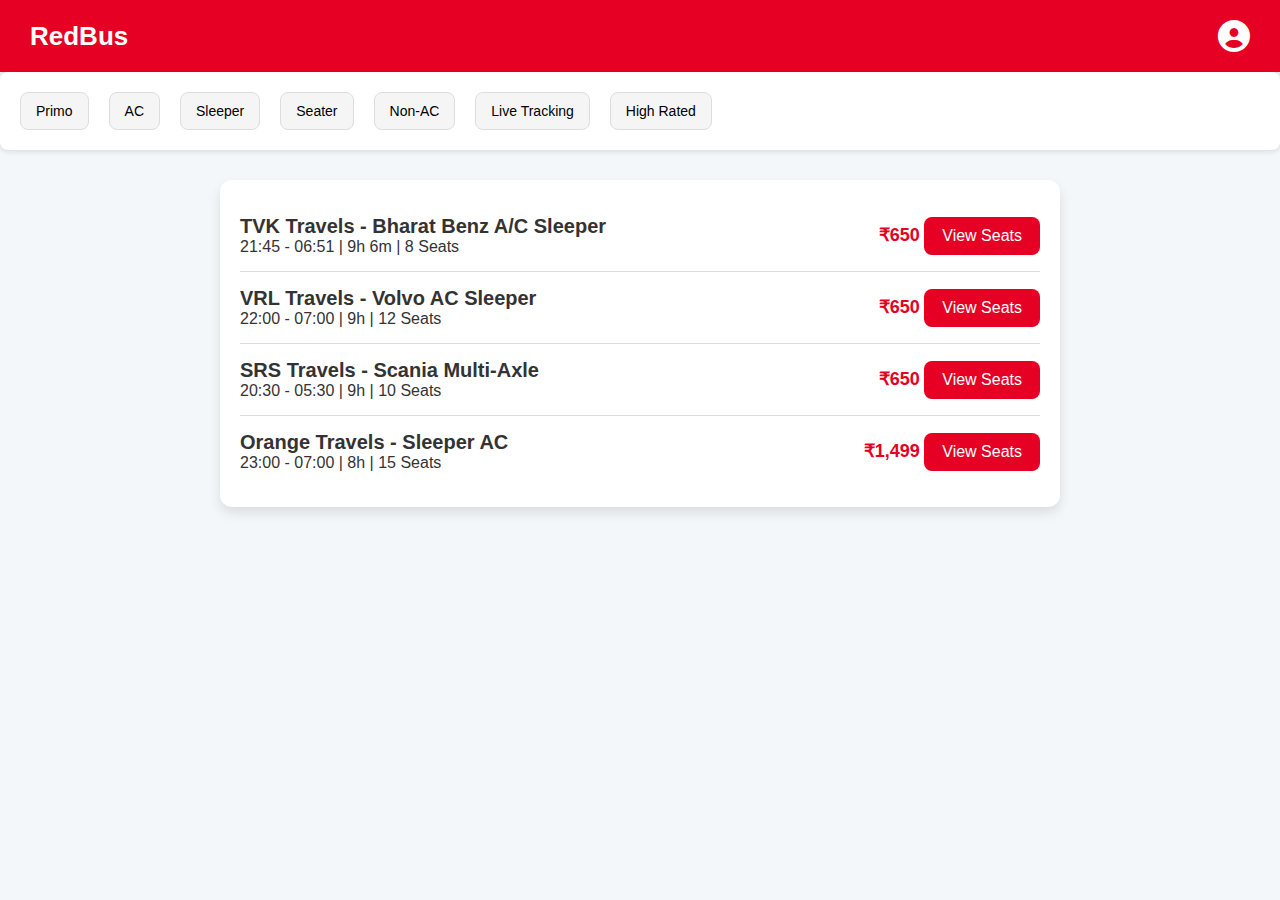
<file: Booking.html>
<!DOCTYPE html>
<html lang="en">
<head>
    <meta charset="UTF-8">
    <meta name="viewport" content="width=device-width, initial-scale=1.0">
    <title>RedBus</title>
    <link rel="stylesheet" href="https://cdnjs.cloudflare.com/ajax/libs/font-awesome/6.4.0/css/all.min.css">
    <style>
       body { 
    font-family: 'Arial', sans-serif; 
    margin: 0; 
    padding: 0; 
    background-color: #f4f7fa; 
    color: #333; 
}

.navbar { 
    background-color: #e60023; 
    padding: 20px 30px; 
    color: #fff; 
    display: flex; 
    justify-content: space-between; 
    align-items: center; 
    box-shadow: 0 4px 8px rgba(0, 0, 0, 0.1); 
}

.navbar h1 { 
    margin: 0; 
    font-size: 26px; 
    font-weight: 600; 
}

.filter-section { 
    padding: 20px; 
    background-color: #fff; 
    display: flex; 
    gap: 20px; 
    overflow-x: auto; 
    border-radius: 8px; 
    box-shadow: 0 2px 5px rgba(0, 0, 0, 0.1); 
}

.filter-section button { 
    background-color: #f5f5f5; 
    border: 1px solid #ddd; 
    padding: 10px 15px; 
    border-radius: 8px; 
    cursor: pointer; 
    white-space: nowrap; 
    font-size: 14px; 
    transition: background-color 0.3s ease, transform 0.3s ease; 
}

.filter-section button:hover { 
    background-color: #e60023; 
    color: #fff; 
    transform: translateY(-2px); 
}

.bus-list { 
    margin: 30px auto; 
    background-color: #fff; 
    border-radius: 12px; 
    padding: 20px; 
    max-width: 800px; 
    box-shadow: 0 6px 12px rgba(0, 0, 0, 0.1); 
}

.bus-item { 
    display: flex; 
    justify-content: space-between; 
    padding: 15px 0; 
    border-bottom: 1px solid #ddd; 
    align-items: center; 
    transition: background-color 0.3s ease; 
}

.bus-item:hover { 
    background-color: #f9f9f9; 
}

.bus-item:last-child { 
    border-bottom: none; 
}

.bus-details { 
    display: flex; 
    flex-direction: column; 
}

.bus-name { 
    font-weight: bold; 
    font-size: 20px; 
    color: #333; 
}

.price { 
    font-weight: bold; 
    font-size: 18px; 
    color: #e60023; 
}

.btn-view { 
    background-color: #e60023; 
    color: #fff; 
    border: none; 
    padding: 10px 18px; 
    border-radius: 8px; 
    cursor: pointer; 
    font-size: 16px; 
    transition: background-color 0.3s ease, transform 0.3s ease; 
}

.btn-view:hover { 
    background-color: #d4001f; 
    transform: translateY(-2px); 
}

@media (max-width: 768px) { 
    .filter-section { 
        flex-direction: column; 
        gap: 10px; 
    }
}

    </style>
</head>
<body>
    <div class="navbar">
        <h1>RedBus</h1>
        <div>
            <i class="fas fa-user-circle fa-2x"></i>
        </div>
    </div>

    <div class="filter-section">
        <button>Primo</button>
        <button>AC</button>
        <button>Sleeper</button>
        <button>Seater</button>
        <button>Non-AC</button>
        <button>Live Tracking</button>
        <button>High Rated</button>
    </div>

    <div class="bus-list">
        <div class="bus-item">
            <div class="bus-details">
                <span class="bus-name">TVK Travels - Bharat Benz A/C Sleeper</span>
                <span>21:45 - 06:51 | 9h 6m | 8 Seats</span>
            </div>
            <div>
                <span class="price">₹650</span>
                <button class="btn-view" onclick="find()">View Seats</button>
            </div>
        </div>
        <div class="bus-item">
            <div class="bus-details">
                <span class="bus-name">VRL Travels - Volvo AC Sleeper</span>
                <span>22:00 - 07:00 | 9h | 12 Seats</span>
            </div>
            <div>
                <span class="price">₹650</span>
                <button class="btn-view" onclick="find()">View Seats</button>
            </div>
        </div>
        <div class="bus-item">
            <div class="bus-details">
                <span class="bus-name">SRS Travels - Scania Multi-Axle</span>
                <span>20:30 - 05:30 | 9h | 10 Seats</span>
            </div>
            <div>
                <span class="price">₹650</span>
                <button class="btn-view" onclick="find()">View Seats</button>
            </div>
        </div>
        <div class="bus-item">
            <div class="bus-details">
                <span class="bus-name">Orange Travels - Sleeper AC</span>
                <span>23:00 - 07:00 | 8h | 15 Seats</span>
            </div>
            <div>
                <span class="price">₹1,499</span>
                <button class="btn-view" onclick="find()">View Seats</button>

<script>
      function find(){
            window.location.href ="./Seats.html"
      }
</script>

              
            </div>
        </div>
    </div>
</body>
</html>
</file>
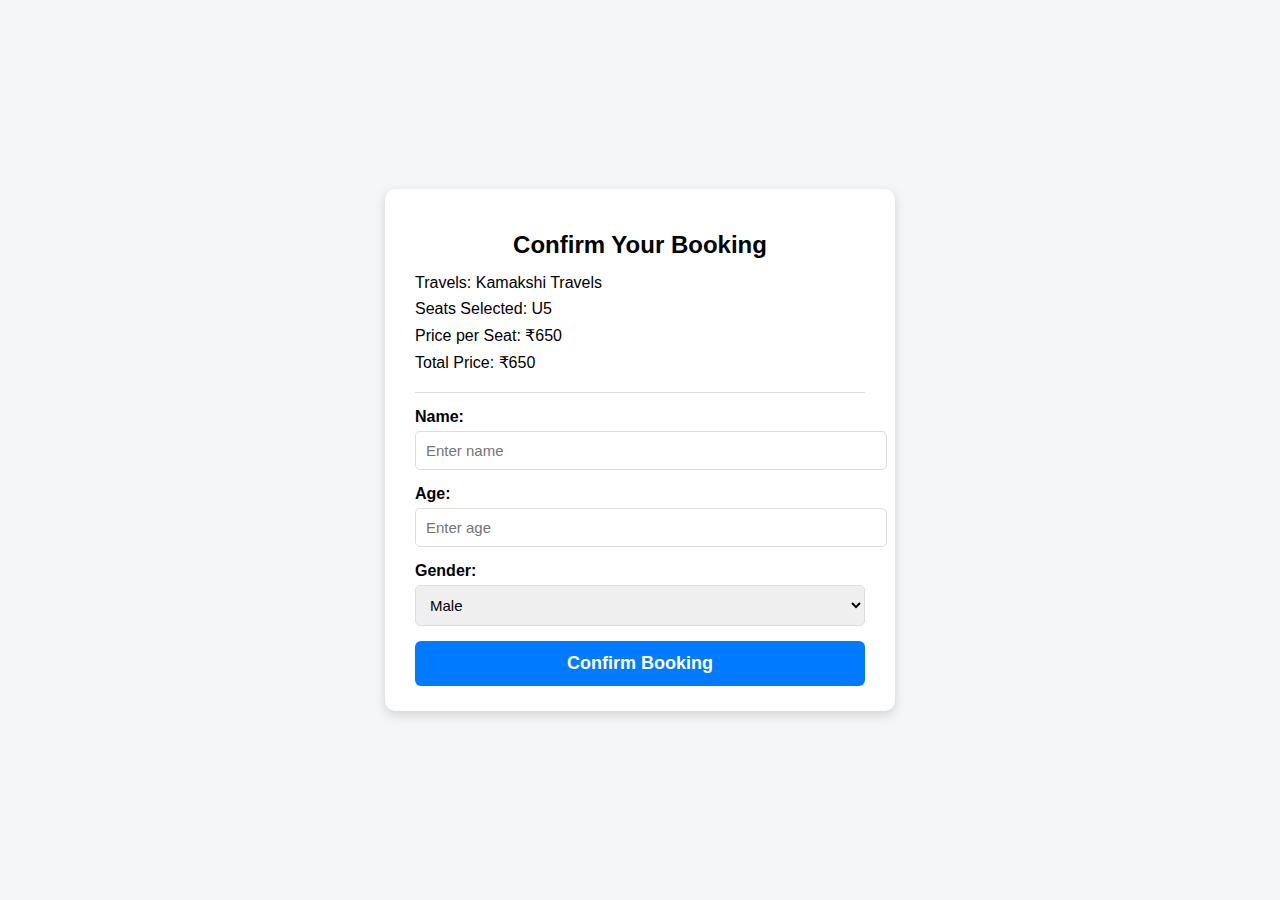
<file: Conform.html>
<!DOCTYPE html>
<html lang="en">
<head>
  <meta charset="UTF-8" />
  <meta name="viewport" content="width=device-width, initial-scale=1.0" />
  <title>Confirm Your Booking</title>
  <style>
    /* your existing styles here */
    body {
      font-family: 'Segoe UI', Tahoma, Geneva, Verdana, sans-serif;
      margin: 0;
      padding: 0;
      display: flex;
      justify-content: center;
      align-items: center;
      min-height: 100vh;
      background-color: #f4f6f8;
    }
    .confirm-container {
      background-color: #fff;
      padding: 25px 30px;
      border-radius: 10px;
      box-shadow: 0 4px 12px rgba(0, 0, 0, 0.15);
      max-width: 450px;
      width: 100%;
    }
    h1 {
      text-align: center;
      margin-bottom: 15px;
      font-size: 24px;
      font-weight: bold;
    }
    .details p {
      margin: 8px 0;
      font-size: 16px;
    }
    .passenger-info {
      margin-top: 20px;
      border-top: 1px solid #ddd;
      padding-top: 15px;
    }
    .passenger-info label {
      display: block;
      margin-bottom: 5px;
      font-weight: bold;
    }
    .passenger-info input, .passenger-info select {
      width: 100%;
      padding: 10px;
      margin-bottom: 15px;
      border: 1px solid #ddd;
      border-radius: 5px;
      font-size: 15px;
    }
    .confirm-button {
      background-color: #007bff;
      color: #fff;
      border: none;
      width: 100%;
      padding: 12px;
      font-size: 18px;
      font-weight: bold;
      border-radius: 6px;
      cursor: pointer;
      transition: background-color 0.3s;
    }
    .confirm-button:hover {
      background-color: #0056b3;
    }
  </style>
  <script>
    function confirmBooking() {
      const name = document.getElementById('name').value.trim();
      const age = document.getElementById('age').value.trim();
      const gender = document.getElementById('gender').value;

      if (!name || !age) {
        alert("Please enter all details.");
        return;
      }

      // Static booking details
      const travels = "Kamakshi Travels";
      const seats = "U5";
      const price = "650";
      const total = "650";

      // Construct URL with all data encoded
      const url = `result1.html?` +
        `travels=${encodeURIComponent(travels)}` +
        `&seats=${encodeURIComponent(seats)}` +
        `&price=${encodeURIComponent(price)}` +
        `&total=${encodeURIComponent(total)}` +
        `&name=${encodeURIComponent(name)}` +
        `&age=${encodeURIComponent(age)}` +
        `&gender=${encodeURIComponent(gender)}`;

      // Redirect to result page
      window.location.href = url;
    }
  </script>
</head>
<body>
  <div class="confirm-container">
    <h1>Confirm Your Booking</h1>
    <div class="details">
      <p>Travels: Kamakshi Travels</p>
      <p>Seats Selected: U5</p>
      <p>Price per Seat: ₹650</p>
      <p>Total Price: ₹650</p>
    </div>

    <div class="passenger-info">
      <label for="name">Name:</label>
      <input type="text" id="name" placeholder="Enter name" />

      <label for="age">Age:</label>
      <input type="number" id="age" placeholder="Enter age" />

      <label for="gender">Gender:</label>
      <select id="gender">
        <option value="male">Male</option>
        <option value="female">Female</option>
        <option value="other">Other</option>
      </select>
    </div>

    <button class="confirm-button" onclick="confirmBooking()">Confirm Booking</button>
  </div>
</body>
</html>
</file>
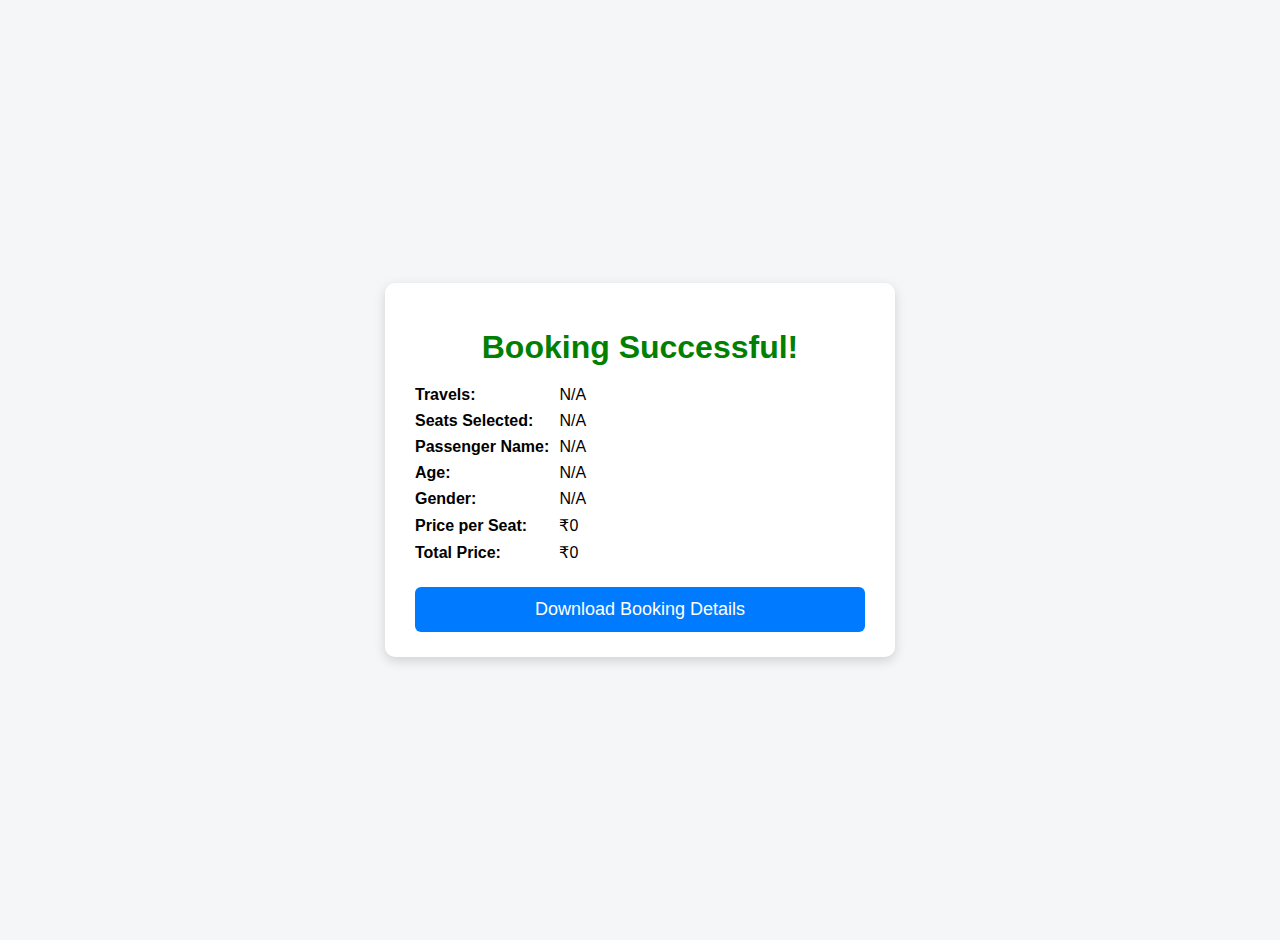
<file: Result.html>
<!DOCTYPE html>
<html lang="en">
<head>
  <meta charset="UTF-8" />
  <meta name="viewport" content="width=device-width, initial-scale=1" />
  <title>Booking Confirmation</title>
  <style>
    body {
      font-family: 'Segoe UI', Tahoma, Geneva, Verdana, sans-serif;
      background-color: #f4f6f8;
      display: flex;
      justify-content: center;
      align-items: center;
      min-height: 100vh;
      margin: 0;
      padding: 20px;
    }
    .result-container {
      background: white;
      padding: 25px 30px;
      border-radius: 10px;
      max-width: 450px;
      width: 100%;
      box-shadow: 0 4px 12px rgba(0,0,0,0.15);
      text-align: left;
    }
    h1 {
      color: green;
      margin-bottom: 20px;
      text-align: center;
    }
    p {
      font-size: 16px;
      margin: 8px 0;
    }
    strong {
      display: inline-block;
      width: 140px;
    }
    button {
      margin-top: 25px;
      background-color: #007bff;
      border: none;
      color: white;
      padding: 12px 20px;
      font-size: 18px;
      border-radius: 6px;
      cursor: pointer;
      transition: background-color 0.3s;
      display: block;
      width: 100%;
    }
    button:hover {
      background-color: #0056b3;
    }
  </style>
</head>
<body>
  <div class="result-container">
    <h1>Booking Successful!</h1>
    <p><strong>Travels:</strong> <span id="travels">Loading...</span></p>
    <p><strong>Seats Selected:</strong> <span id="seats">Loading...</span></p>
    <p><strong>Passenger Name:</strong> <span id="name">Loading...</span></p>
    <p><strong>Age:</strong> <span id="age">Loading...</span></p>
    <p><strong>Gender:</strong> <span id="gender">Loading...</span></p>
    <p><strong>Price per Seat:</strong> ₹<span id="price">0</span></p>
    <p><strong>Total Price:</strong> ₹<span id="total">0</span></p>

    <button onclick="downloadBooking()">Download Booking Details</button>
  </div>

  <script>
    document.addEventListener("DOMContentLoaded", function() {
      const params = new URLSearchParams(window.location.search);

      const travels = params.get('travels') || 'N/A';
      const seats = params.get('seats') || 'N/A';
      const name = params.get('name') || 'N/A';
      const age = params.get('age') || 'N/A';
      const gender = params.get('gender') || 'N/A';
      const price = params.get('price') || '0';
      const total = params.get('total') || '0';

      document.getElementById('travels').textContent = travels;
      document.getElementById('seats').textContent = seats;
      document.getElementById('name').textContent = name;
      document.getElementById('age').textContent = age;
      document.getElementById('gender').textContent = gender;
      document.getElementById('price').textContent = price;
      document.getElementById('total').textContent = total;
    });

    function downloadBooking() {
      const details = `Booking Details:\nTravels: ${document.getElementById('travels').textContent}\nSeats Selected: ${document.getElementById('seats').textContent}\nPassenger Name: ${document.getElementById('name').textContent}\nAge: ${document.getElementById('age').textContent}\nGender: ${document.getElementById('gender').textContent}\nPrice per Seat: ₹${document.getElementById('price').textContent}\nTotal Price: ₹${document.getElementById('total').textContent}`;

      const blob = new Blob([details], { type: 'text/plain' });
      const url = URL.createObjectURL(blob);

      const a = document.createElement('a');
      a.href = url;
      a.download = 'booking-details.txt';
      a.click();

      URL.revokeObjectURL(url);
    }
  </script>
</body>
</html>
</file>
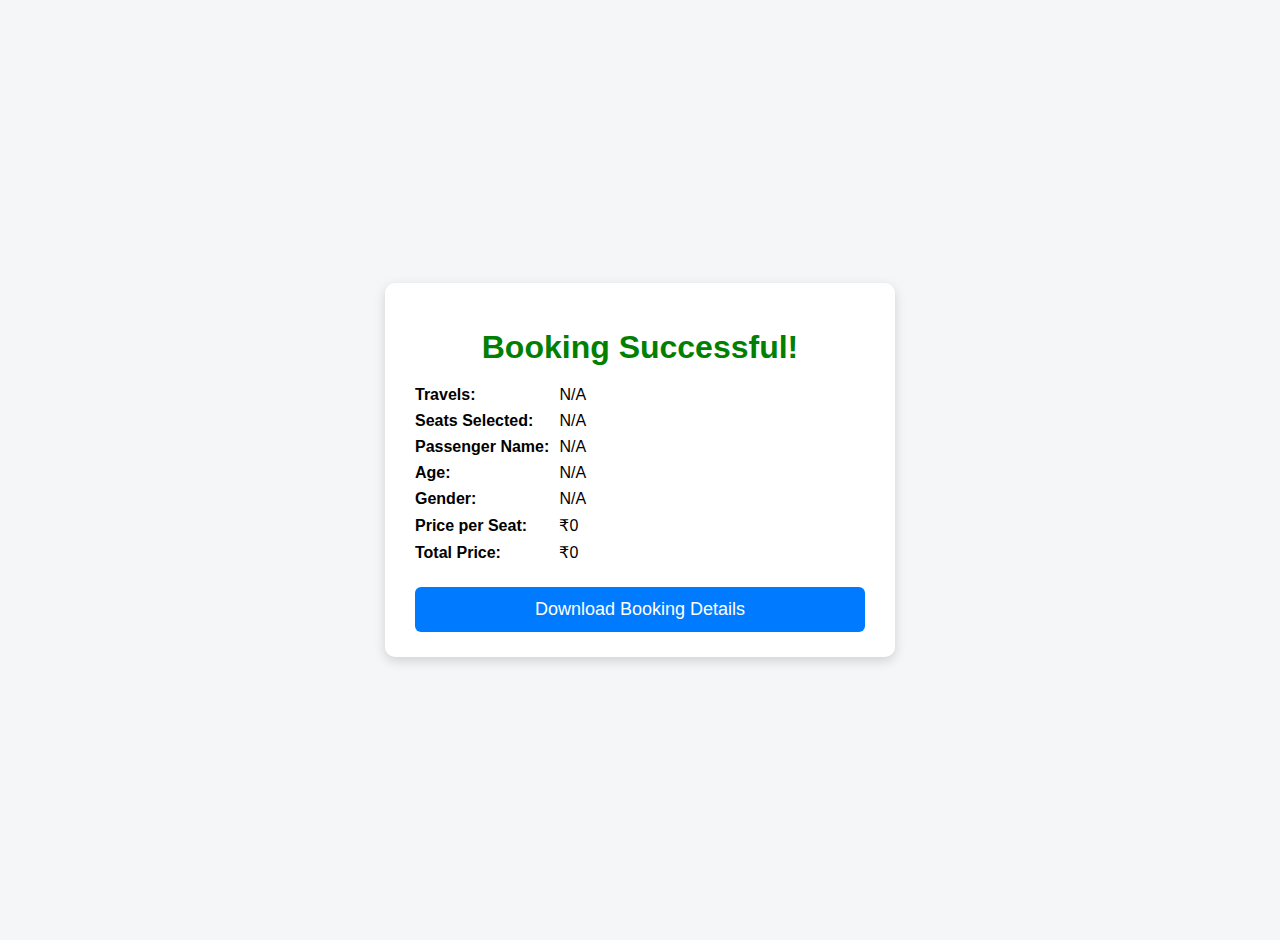
<file: Result1.html>
<!DOCTYPE html>
<html lang="en">
<head>
  <meta charset="UTF-8" />
  <meta name="viewport" content="width=device-width, initial-scale=1" />
  <title>Booking Confirmation</title>
  <style>
    body {
      font-family: 'Segoe UI', Tahoma, Geneva, Verdana, sans-serif;
      background-color: #f4f6f8;
      display: flex;
      justify-content: center;
      align-items: center;
      min-height: 100vh;
      margin: 0;
      padding: 20px;
    }
    .result-container {
      background: white;
      padding: 25px 30px;
      border-radius: 10px;
      max-width: 450px;
      width: 100%;
      box-shadow: 0 4px 12px rgba(0,0,0,0.15);
      text-align: left;
    }
    h1 {
      color: green;
      margin-bottom: 20px;
      text-align: center;
    }
    p {
      font-size: 16px;
      margin: 8px 0;
    }
    strong {
      display: inline-block;
      width: 140px;
    }
    button {
      margin-top: 25px;
      background-color: #007bff;
      border: none;
      color: white;
      padding: 12px 20px;
      font-size: 18px;
      border-radius: 6px;
      cursor: pointer;
      transition: background-color 0.3s;
      display: block;
      width: 100%;
    }
    button:hover {
      background-color: #0056b3;
    }
  </style>
</head>
<body>
  <div class="result-container">
    <h1>Booking Successful!</h1>
    <p><strong>Travels:</strong> <span id="travels">Loading...</span></p>
    <p><strong>Seats Selected:</strong> <span id="seats">Loading...</span></p>
    <p><strong>Passenger Name:</strong> <span id="name">Loading...</span></p>
    <p><strong>Age:</strong> <span id="age">Loading...</span></p>
    <p><strong>Gender:</strong> <span id="gender">Loading...</span></p>
    <p><strong>Price per Seat:</strong> ₹<span id="price">0</span></p>
    <p><strong>Total Price:</strong> ₹<span id="total">0</span></p>

    <button onclick="downloadBooking()">Download Booking Details</button>
  </div>

  <script>
    document.addEventListener("DOMContentLoaded", function() {
      document.getElementById('travels').textContent = localStorage.getItem('travels') || 'N/A';
      document.getElementById('seats').textContent = localStorage.getItem('seats') || 'N/A';
      document.getElementById('name').textContent = localStorage.getItem('name') || 'N/A';
      document.getElementById('age').textContent = localStorage.getItem('age') || 'N/A';
      document.getElementById('gender').textContent = localStorage.getItem('gender') || 'N/A';
      document.getElementById('price').textContent = localStorage.getItem('price') || '0';
      document.getElementById('total').textContent = localStorage.getItem('total') || '0';
    });

    function downloadBooking() {
      const details = `Booking Details:\nTravels: ${localStorage.getItem('travels')}\nSeats Selected: ${localStorage.getItem('seats')}\nPassenger Name: ${localStorage.getItem('name')}\nAge: ${localStorage.getItem('age')}\nGender: ${localStorage.getItem('gender')}\nPrice per Seat: ₹${localStorage.getItem('price')}\nTotal Price: ₹${localStorage.getItem('total')}`;

      const blob = new Blob([details], { type: 'text/plain' });
      const url = URL.createObjectURL(blob);

      const a = document.createElement('a');
      a.href = url;
      a.download = 'booking-details.txt';
      a.click();

      URL.revokeObjectURL(url);
    }
  </script>
</body>
</html>
</file>
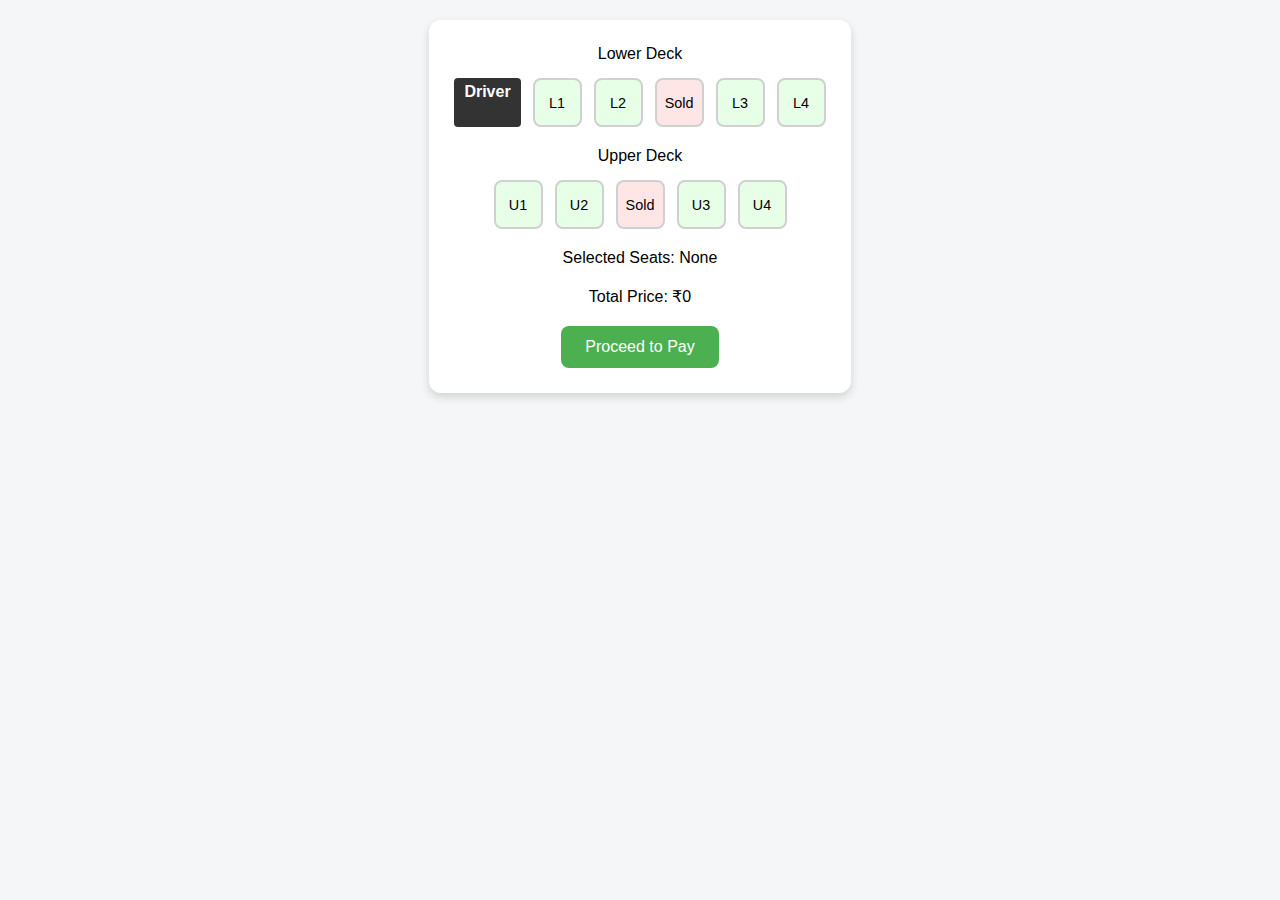
<file: Seats.html>
<!DOCTYPE html>
<html lang="en">
<head>
    <meta charset="UTF-8">
    <meta name="viewport" content="width=device-width, initial-scale=1.0">
    <title>Bus Seat Selection</title>
    <style>
        body {
            font-family: 'Segoe UI', Tahoma, Geneva, Verdana, sans-serif;
            margin: 0;
            background-color: #f4f6f8;
            display: flex;
            flex-direction: column;
            align-items: center;
            padding: 20px;
        }

        .seat-selection-container {
            background-color: #fff;
            border-radius: 12px;
            box-shadow: 0 4px 10px rgba(0, 0, 0, 0.15);
            padding: 25px;
            display: flex;
            flex-direction: column;
            align-items: center;
            gap: 20px;
        }

        .deck {
            display: flex;
            flex-direction: column;
            align-items: center;
            gap: 15px;
        }

        .seat-grid {
            display: flex;
            gap: 12px;
        }

        .seat {
            width: 45px;
            height: 45px;
            border: 2px solid #d0d0d0;
            background-color: #fff;
            display: flex;
            justify-content: center;
            align-items: center;
            font-size: 0.9em;
            cursor: pointer;
            border-radius: 8px;
            transition: background-color 0.3s, transform 0.2s;
        }

        .seat:hover { transform: scale(1.05); }
        .available { background-color: #e6ffe6; }
        .sold { background-color: #ffe6e6; cursor: not-allowed; }
        .selected { background-color: #007bff; color: white; }

        .driver {
            font-weight: bold;
            background-color: #333;
            color: #fff;
            padding: 5px 10px;
            border-radius: 4px;
        }

        button {
            background-color: #4CAF50;
            color: white;
            padding: 12px 24px;
            font-size: 16px;
            border: none;
            border-radius: 8px;
            cursor: pointer;
            transition: background-color 0.3s;
        }

        button:hover { background-color: #45a049; }
    </style>
</head>
<body>
    <div class="seat-selection-container">
        <div class="deck">
            <span class="deck-label">Lower Deck</span>
            <div class="seat-grid">
                <div class="driver">Driver</div>
                <div class="seat available" data-seat-number="L1" data-price="800">L1</div>
                <div class="seat available" data-seat-number="L2" data-price="800">L2</div>
                <div class="seat sold">Sold</div>
                <div class="seat available" data-seat-number="L3" data-price="850">L3</div>
                <div class="seat available" data-seat-number="L4" data-price="850">L4</div>
            </div>
        </div>

        <div class="deck">
            <span class="deck-label">Upper Deck</span>
            <div class="seat-grid">
                <div class="seat available" data-seat-number="U1" data-price="1200">U1</div>
                <div class="seat available" data-seat-number="U2" data-price="1200">U2</div>
                <div class="seat sold">Sold</div>
                <div class="seat available" data-seat-number="U3" data-price="1250">U3</div>
                <div class="seat available" data-seat-number="U4" data-price="1250">U4</div>
            </div>
        </div>

        <div id="selected-seats-display">Selected Seats: None</div>
        <div id="total-price-display">Total Price: ₹0</div>
        <button onclick="proceedToPay()">Proceed to Pay</button>
    </div>

    <script>
        const seats = document.querySelectorAll('.seat.available');
        const selectedSeatsDisplay = document.getElementById('selected-seats-display');
        const totalPriceDisplay = document.getElementById('total-price-display');
        const selectedSeats = [];
        let totalPrice = 0;

        seats.forEach(seat => {
            seat.addEventListener('click', function() {
                const seatNumber = this.getAttribute('data-seat-number');
                const seatPrice = parseInt(this.getAttribute('data-price'));

                if (this.classList.contains('selected')) {
                    this.classList.remove('selected');
                    selectedSeats.splice(selectedSeats.indexOf(seatNumber), 1);
                    totalPrice -= seatPrice;
                } else {
                    this.classList.add('selected');
                    selectedSeats.push(seatNumber);
                    totalPrice += seatPrice;
                }
                updateDisplay();
            });
        });

        function updateDisplay() {
            selectedSeatsDisplay.textContent = `Selected Seats: ${selectedSeats.join(', ') || 'None'}`;
            totalPriceDisplay.textContent = `Total Price: ₹${totalPrice}`;
        }

        function proceedToPay() {
            if (selectedSeats.length === 0) {
                alert("Please select at least one seat to proceed.");
                return;
            }

            const url = `./Conform.html?seats=${encodeURIComponent(selectedSeats.join(','))}&price=${totalPrice}`;
            window.location.href = url;
        }
    </script>
</body>
</html>
</file>
